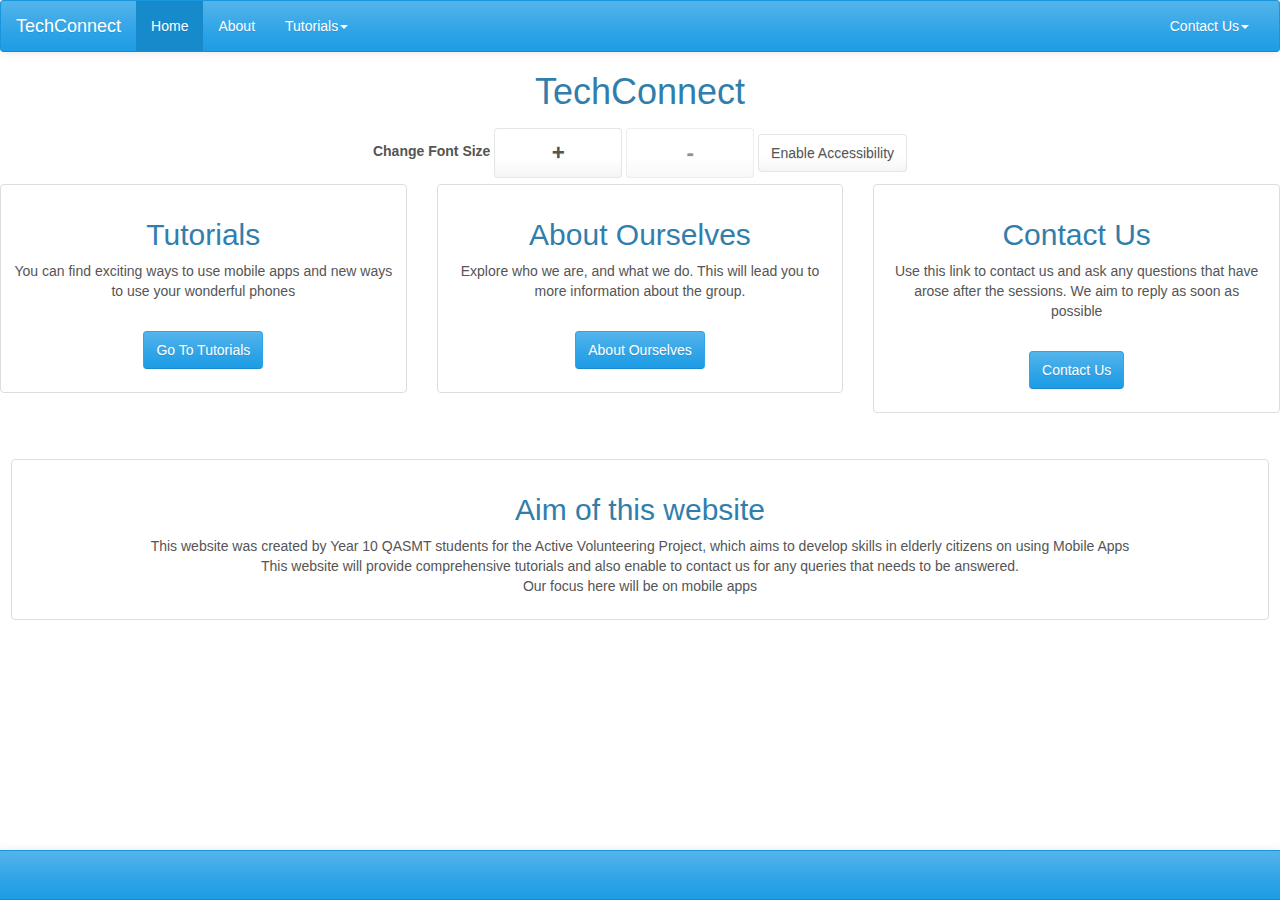
<file: index.html>
<!DOCTYPE html>
<html lang="en">
    <head>
        <meta name="google-site-verification" content="E6q5HsGVL_JaXlX8iJ8acb0K5VDD2V2dltN8xWJtgD0" />
        <meta name="google-site-verification" content="VS272C8AMCft6Pmqi-_F6sy6378sdUABfXIFZo4aBHc" />
        <meta charset="utf-8">
        <meta http-equiv="X-UA-Compatible" content="IE=edge">
        <meta name="viewport" content="width=device-width, initial-scale=1">
        <meta name="description" content="This is a website designed by QASMT Students for the Active Volunteering project. This is a combined effort of Year 10 Students for the Active Volunteering Project. Here, you will find tutuorials on how to use apps and connect via apps on your smartphpones.">

        <title>TechConnect | QASMT | Active Volunteering Project</title>

        <link href="css/bootstrap.min.css" rel="stylesheet">
        <link href="css/themeCss.css" rel="stylesheet">
        <link href="css/main.css" rel="stylesheet">
    </head>

    <body style="overflow-x: hidden;">
        <nav class="navbar navbar-default" role="navigation">
            <div class="container-fluid">
                <div class="navbar-header">
                    <button type="button" class="navbar-toggle" data-toggle="collapse" data-target="#bs-example-navbar-collapse-1">
                        <span class="sr-only">Toggle navigation</span>
                        <span class="icon-bar"></span>
                        <span class="icon-bar"></span>
                        <span class="icon-bar"></span>
                    </button>
                    <a class="navbar-brand" href="#">TechConnect</a>
                </div>

                <div class="collapse navbar-collapse" id="bs-example-navbar-collapse-1">
                    <ul class="nav navbar-nav">
                        <li class="active"><a href="#">Home</a></li>
                        <li><a href="about.html">About</a></li>
                        <li class="dropdown">
                            <a href="#" class="dropdown-toggle" data-toggle="dropdown">Tutorials<span class="caret"></span></a>
                            <ul class="dropdown-menu" role="menu">
                                <li><a href="tuts/tutsHome.html">Tutorials Home</a></li>
                                <li class="divider"></li>
                                <li><a href="tuts/android.html">Android Phones<img src="img/logos/a.png" style="width: 50px; height: 50px; margin-left: 10%;"></a></li>
                                <li class="divider"></li>
                                <li><a href="tuts/ipad.html">Apple Devices<img src="img/logos/al.png" style="width: 50px; height: 50px; margin-left: 10%;"></a></li>
                                <li class="divider"></li>
                                <li><a href="tuts/windowsphone.html">Windows Phone<img src="img/logos/wl.png" style="width: 50px; height: 50px; margin-left: 10%;"></a></li>
                                <li class="divider"></li>
                                <li><a href="tuts/cantSelect.html">Can't Select</a></li>
                                <li class="divider"></li>
                                <li><a href="tuts/justLearn.html">More about Apping</a></li>
                            </ul>
                        </li>
                    </ul>



                    <ul class="nav navbar-nav navbar-right">
                        <li class="dropdown">
                            <a href="#" class="dropdown-toggle" data-toggle="dropdown">Contact Us<span class="caret"></span></a>
                            <ul class="dropdown-menu" role="menu">
                                <li><a id="email" href="contact.html">E-Mail Us</a></li>
                            </ul>
                        </li>
                    </ul>
                </div>
            </div>
        </nav>


        <div id="hiddenAtStart">
            <h1>TechConnect</h1>
            <label>Change Font Size&nbsp;</label><button id="big" class="btn btn-default navbar-btn" style="width: 10%" onclick="increaseFontSize()"><strong><span style="font-size: 1.6em">+</span></strong></button>
            <button id="small" class="btn btn-default navbar-btn disabled" style="width: 10%" onclick="decreaseFontSize()"><strong><span style="font-size: 1.6em">-</span></strong></button>
            <button id="ea" class="btn btn-default navbar-btn">Enable Accessibility</button>


            <div class="row">
                <div class="col-sm-6 col-md-4 dis">
                    <div class="thumbnail">
                        <div class="caption">
                            <h2>Tutorials</h2>
                            <p> You can find exciting ways to use mobile apps and new ways to use your wonderful phones<br><br></p>
                            <p><a href="tuts/tutsHome.html" class="btn btn-primary" role="button">Go To Tutorials</a></p>
                        </div>
                    </div>
                </div>
                <div class="col-sm-6 col-md-4 dis">
                    <div class="thumbnail">
                        <div class="caption">
                            <h2>About Ourselves</h2>
                            <p> Explore who we are, and what we do. This will lead you to more information about the group.<br><br></p>
                            <p><a href="about.html" class="btn btn-primary" role="button">About Ourselves</a></p>
                        </div>
                    </div>
                </div>
                <div class="col-sm-6 col-md-4 dis">
                    <div class="thumbnail">
                        <div class="caption">
                            <h2>Contact Us</h2>
                            <p>Use this link to contact us and ask any questions that have arose after the sessions. We aim to reply as soon as possible<br><br> </p>
                            <p><a href="contact.html" class="btn btn-primary" role="button">Contact Us</a></p>
                        </div>
                    </div>
                </div>
                <div class="col-sm-12 col-md-12 dis" style="padding: 2%">
                    <div class="thumbnail">
                        <div class="caption">
                            <h2>Aim of this website</h2>
                            <p>This website was created by Year 10 QASMT students for the Active Volunteering Project, which aims to develop skills in elderly citizens on using Mobile Apps<br>
                                This website will provide comprehensive tutorials and also enable to contact us for any queries that needs to be answered. <br>
                                Our focus here will be on mobile apps
                            </p>
                        </div>
                    </div>
                </div>
            </div>


            <nav class="navbar navbar-default navbar-fixed-bottom footer" role="navigation"></nav>
        </div>
        <script src="js/jquery-2.1.1.min.js"></script>
        <script src="js/bootstrap.min.js"></script>
        <script src="js/main.js"></script>
    </body>
</html>
</file>
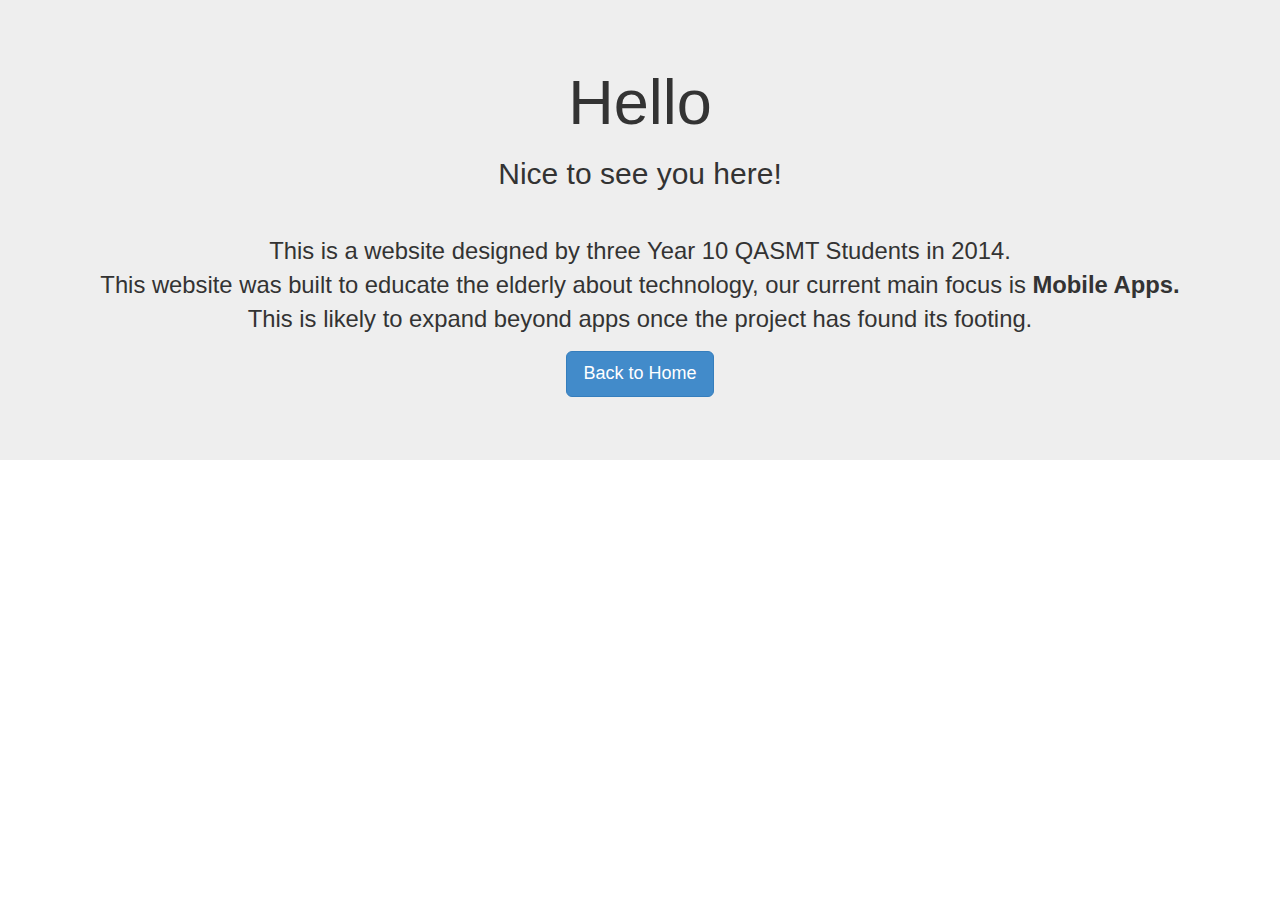
<file: about.html>
<!DOCTYPE html>
<head>
	<link href="css/bootstrap.min.css" rel="stylesheet">
	<link href="css/main.css" rel="stylesheet">
	<meta charset="utf-8">
	<meta http-equiv="X-UA-Compatible" content="IE=edge">
	<meta name="viewport" content="width=device-width, initial-scale=1">
</head>
<body>
	<div class="jumbotron" id="about">
		<h1>Hello</h1>
		<h2>Nice to see you here!</h2>
		<p style="font-size: 1.7em"><br>
		This is a website designed by three Year 10 QASMT Students in 2014.<br>
		This website was built to educate the elderly about technology, our current main focus is <strong>Mobile Apps.</strong><br>
        This is likely to expand beyond apps once the project has found its footing.<br>
		<p><a class="btn btn-primary btn-lg" role="button" href="index.html">Back to Home</a></p>
	</div>
</body>
<script src="js/jquery-2.1.1.min.js"></script>
<script src="js/bootstrap.min.js"></script>
</file>
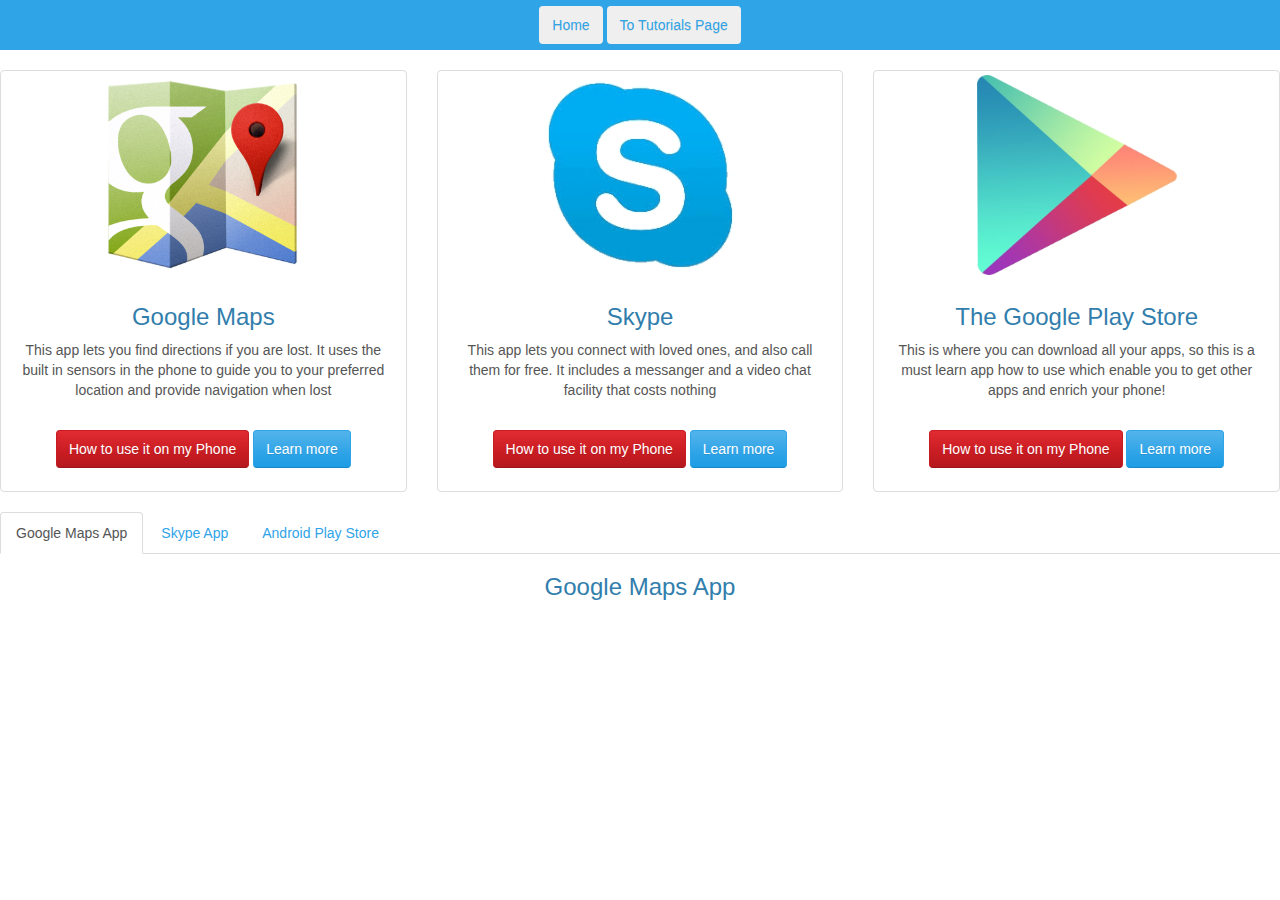
<file: tuts/android.html>
<?php
/**
 * Created by PhpStorm.
 * User: Ishan Joshi
 * Date: 14/08/14
 * Time: 3:27 PM
 */
?>

<!DOCTYPE html>
<head>
	<meta charset="utf-8">
	<meta http-equiv="X-UA-Compatible" content="IE=edge">
	<meta name="viewport" content="width=device-width, initial-scale=1">
	<title>Tech Connect | QASMT | Active Volunteering Project</title>

	<link href="../css/bootstrap.min.css" rel="stylesheet">
	<link href="../css/themeCss.css" rel="stylesheet">
	<link href="../css/main.css" rel="stylesheet">
	<style>
		.myd{
			width: 200px;
			height: 200px;
		}
		.row{
			padding-top: 70px;
		}
	</style>
</head>

<body style="background-color: #ffffff">
	<nav class="navbar-default navbar-fixed-top">
		<a href="../index.html"><button class="navbar-btn btn">Home</button></a>
		<a href="tutsHome.html"><button class="navbar-btn btn">To Tutorials Page</button></a>
	</nav>


	<div class="row">
		<div class="col-sm-6 col-md-4">
			<div class="thumbnail">
				<img src="../img/logos/maps.png" alt="..." class="myd">
				<div class="caption">
					<h3>Google Maps</h3>
					<p>This app lets you find directions if you are lost. It uses the built in sensors in the phone to guide you to your preferred location and provide navigation when lost<br><br></p>
					<p><a href="#" class="btn btn-danger" role="button">How to use it on my Phone</a> <a href="#" class="btn btn-primary" role="button">Learn more</a></p>
				</div>
			</div>
		</div>
		<div class="col-sm-6 col-md-4">
			<div class="thumbnail">
				<img src="../img/logos/sky.jpg" alt="..." class="myd">
				<div class="caption">
					<h3>Skype</h3>
					<p>This app lets you connect with loved ones, and also call them for free. It includes a messanger and a video chat facility that costs nothing<br><br></p>
					<p><a href="#" class="btn btn-danger" role="button">How to use it on my Phone</a> <a href="#" class="btn btn-primary" role="button">Learn more</a></p>
				</div>
			</div>
		</div>
		<div class="col-sm-6 col-md-4">
			<div class="thumbnail">
				<img src="../img/logos/ps.jpg" alt="..." class="myd" id="aa" style="height: 200px">
				<div class="caption">
					<h3>The Google Play Store</h3>
					<p>This is where you can download all your apps, so this is a must learn app how to use which enable you to get other apps and enrich your phone!<br><br></p>
					<p><a href="#" class="btn btn-danger" role="button">How to use it on my Phone</a> <a href="#" class="btn btn-primary" role="button">Learn more</a></p>
				</div>
			</div>
		</div>
	</div>

	<!-- Nav tabs -->
	<ul class="nav nav-tabs" role="tablist">
		<li class="active"><a href="#home" role="tab" data-toggle="tab">Google Maps App</a></li>
		<li><a href="#profile" role="tab" data-toggle="tab">Skype App</a></li>
		<li><a href="#messages" role="tab" data-toggle="tab">Android Play Store</a></li>
	</ul>

	<!-- Tab panes -->
	<div class="tab-content">
		<div class="tab-pane active tutsa" id="home">
			<h3>Google Maps App</h3>
		</div>
		<div class="tab-pane tutsa" id="profile">
			<h3>Skype App</h3>
		</div>
		<div class="tab-pane tutsa" id="messages">
			<h3>Android Play Store</h3>
		</div>
	</div>

	<script src="../js/jquery-2.1.1.min.js"></script>
	<script src="../js/bootstrap.min.js"></script>
	<script src="../js/main.js"></script>
</body>
</file>
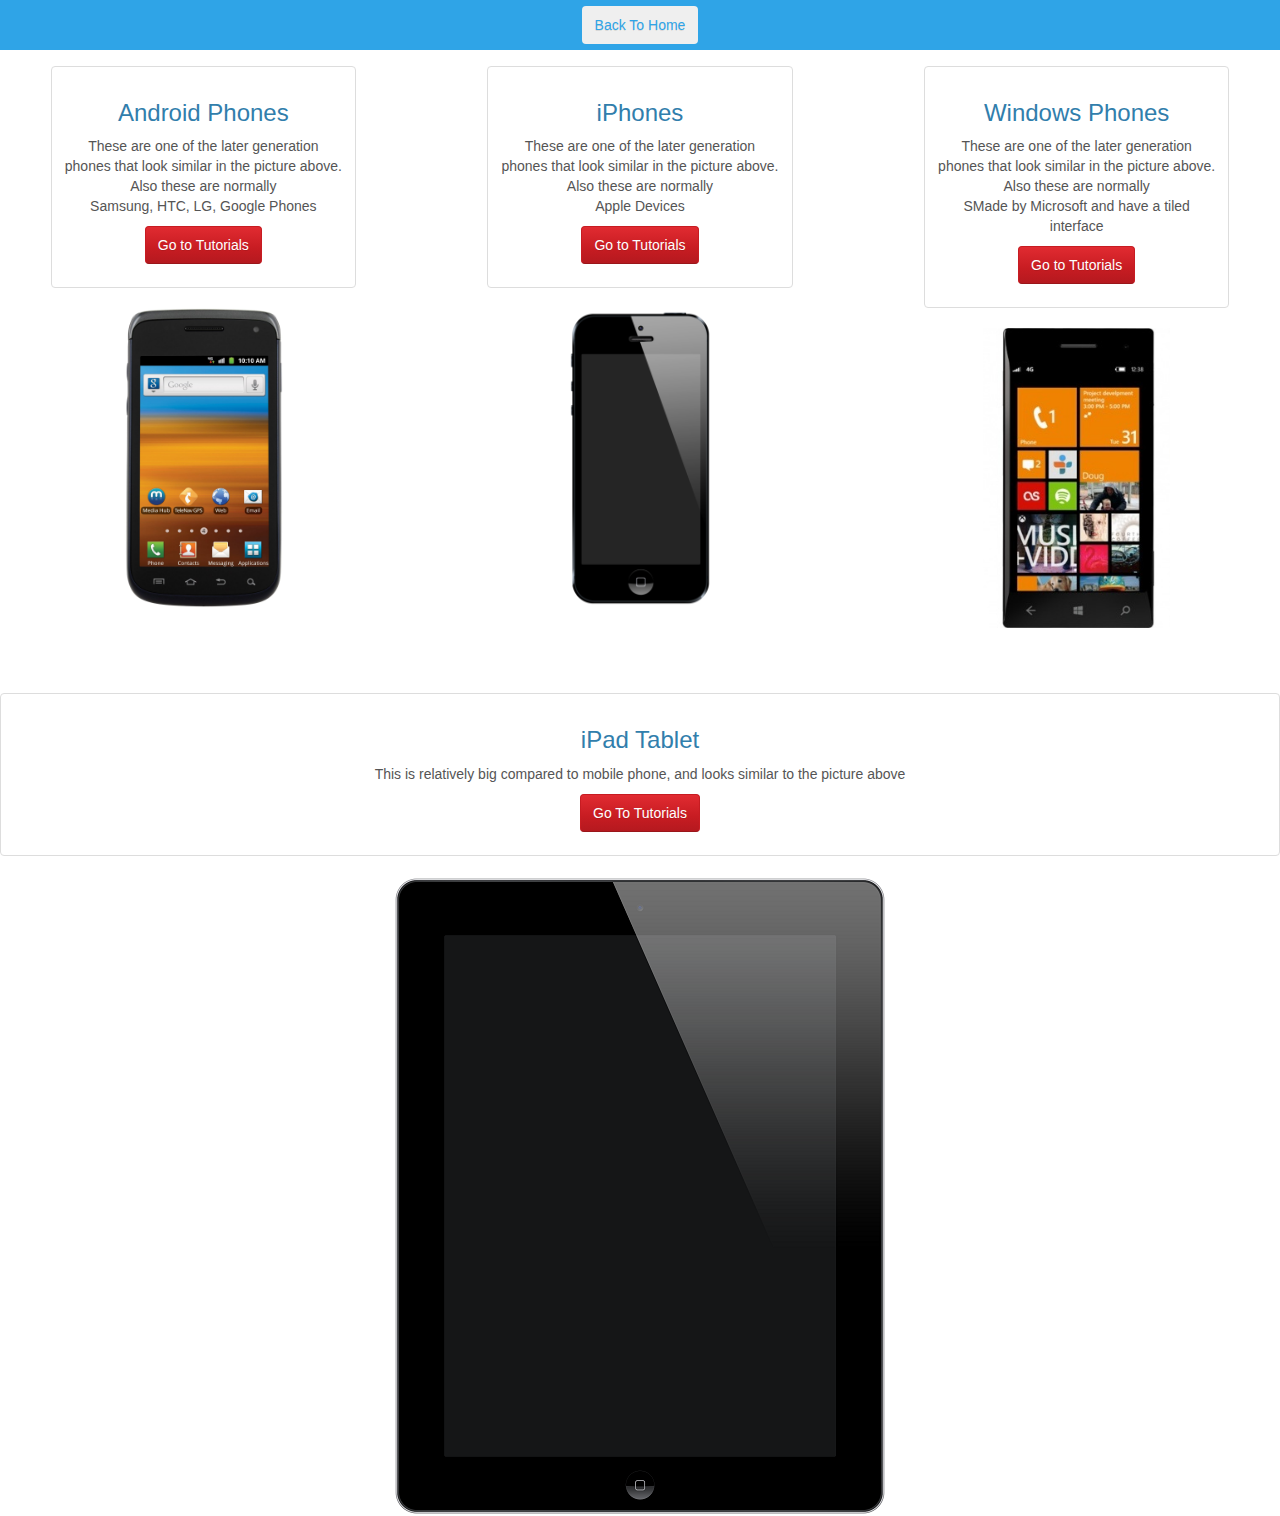
<file: tuts/cantSelect.html>
<!DOCTYPE html>
	<head>
		<meta charset="utf-8">
		<meta http-equiv="X-UA-Compatible" content="IE=edge">
		<meta name="viewport" content="width=device-width, initial-scale=1">
		<title>Tech Connect | QASMT | Active Volunteering Project</title>

		<link href="../css/bootstrap.min.css" rel="stylesheet">
		<link href="../css/themeCss.css" rel="stylesheet">
		<link href="../css/main.css" rel="stylesheet">
	<style>
		.imgsToScale{
			height: 300px;
		}
		.navigate{
			padding: 5%;
		}
		#ipad{
			image-orientation: 180deg;
		}
	</style>
	</head>

	<body style="background-color: #ffffff">
		<nav class="navbar-default navbar-fixed-top">
			<a href="../index.html"><button class="navbar-btn btn">Back To Home</button></a>
		</nav>

		<div class="row">
			<div class="col-sm-6 col-md-4 navigate">
				<div class="thumbnail">
					<div class="caption">
						<h3>Android Phones</h3>
						<p>These are one of the later generation phones that look similar in the picture above. Also these are normally<br>
						Samsung, HTC, LG, Google Phones
						</p>
						<p><a href="android.html" class="btn btn-danger" role="button">Go to Tutorials</a></p>
					</div>
				</div>
				<a href="android.html"><img src="../img/tuts/sam.png" alt="Samsung" class="imgsToScale" id="android"></a>
			</div>
			<div class="col-sm-6 col-md-4 navigate">
				<div class="thumbnail">
					<div class="caption">
						<h3>iPhones</h3>
						<p>These are one of the later generation phones that look similar in the picture above. Also these are normally<br>
							Apple Devices
						</p>
						<p><a href="iphone.html" class="btn btn-danger" role="button">Go to Tutorials</a></p>
					</div>
				</div>
				<a href="iphone.html"><img src="../img/tuts/iphone.png" alt="Samsung" class="imgsToScale" id="iphone"></a>
			</div>
			<div class="col-sm-6 col-md-4 navigate">
				<div class="thumbnail">
					<div class="caption">
						<h3>Windows Phones</h3>
						<p>These are one of the later generation phones that look similar in the picture above. Also these are normally<br>
							SMade by Microsoft and have a tiled interface
						</p>
						<p><a href="windowsphone.html" class="btn btn-danger" role="button">Go to Tutorials</a></p>
					</div>
				</div>
				<a href="windowsphone.html"><img src="../img/tuts/windows.jpg" alt="Samsung" class="imgsToScale" id="windows"></a>
			</div>
		</div>

		<div class="row">
			<div class="col-sm-6 col-md-12">
				<div class="thumbnail">
					<div class="caption">
						<h3>iPad Tablet</h3>
						<p>This is relatively big compared to mobile phone, and looks similar to the picture above</p>
						<p><a href="ipad.html" class="btn btn-danger" role="button">Go To Tutorials</a></p>
					</div>
				</div>
				<a href="ipad.html"> <img src="../img/tuts/ipad.png" alt="ipad" class="tablet" id="ipad"></a>
			</div>
		</div>

		<script src="../js/jquery-2.1.1.min.js"></script>
		<script src="../js/bootstrap.min.js"></script>
		<script src="../js/main.js"></script>
	</body>
</file>
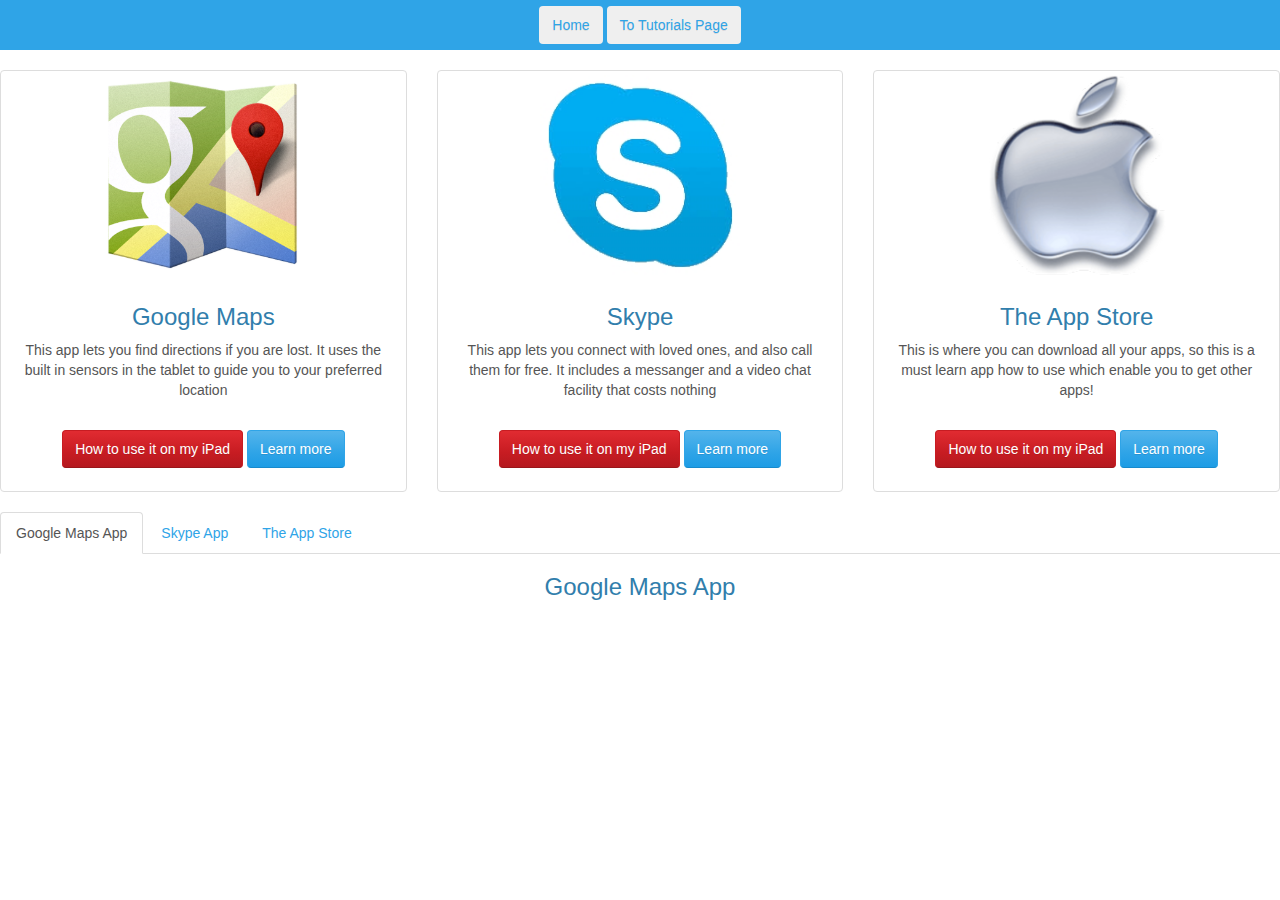
<file: tuts/ipad.html>
<?php
/**
 * Created by PhpStorm.
 * User: Ishan Joshi
 * Date: 14/08/14
 * Time: 3:27 PM
 */
?>

<!DOCTYPE html>
<head>
	<meta charset="utf-8">
	<meta http-equiv="X-UA-Compatible" content="IE=edge">
	<meta name="viewport" content="width=device-width, initial-scale=1">
	<title>Tech Connect | QASMT | Active Volunteering Project</title>

	<link href="../css/bootstrap.min.css" rel="stylesheet">
	<link href="../css/themeCss.css" rel="stylesheet">
	<link href="../css/main.css" rel="stylesheet">
	<style>
		.myd{
			width: 200px;
			height: 200px;
		}
		.row{
			padding-top: 70px;
		}
	</style>
</head>

<body style="background-color: #ffffff">
	<nav class="navbar-default navbar-fixed-top">
		<a href="../index.html"><button class="navbar-btn btn">Home</button></a>
		<a href="tutsHome.html"><button class="navbar-btn btn">To Tutorials Page</button></a>
	</nav>


	<div class="row">
		<div class="col-sm-6 col-md-4">
			<div class="thumbnail">
				<img src="../img/logos/maps.png" alt="..." class="myd">
				<div class="caption">
					<h3>Google Maps</h3>
					<p>This app lets you find directions if you are lost. It uses the built in sensors in the tablet to guide you to your preferred location<br><br></p>
					<p><a href="#" class="btn btn-danger" role="button">How to use it on my iPad</a> <a href="#" class="btn btn-primary" role="button">Learn more</a></p>
				</div>
			</div>
		</div>
		<div class="col-sm-6 col-md-4">
			<div class="thumbnail">
				<img src="../img/logos/sky.jpg" alt="..." class="myd">
				<div class="caption">
					<h3>Skype</h3>
					<p>This app lets you connect with loved ones, and also call them for free. It includes a messanger and a video chat facility that costs nothing<br><br></p>
					<p><a href="#" class="btn btn-danger" role="button">How to use it on my iPad</a> <a href="#" class="btn btn-primary" role="button">Learn more</a></p>
				</div>
			</div>
		</div>
		<div class="col-sm-6 col-md-4">
			<div class="thumbnail">
				<img src="../img/logos/apple.png" alt="..." class="myd" id="aa" style="height: 200px">
				<div class="caption">
					<h3>The App Store</h3>
					<p>This is where you can download all your apps, so this is a must learn app how to use which enable you to get other apps!<br><br></p>
					<p><a href="#" class="btn btn-danger" role="button">How to use it on my iPad</a> <a href="#" class="btn btn-primary" role="button">Learn more</a></p>
				</div>
			</div>
		</div>
	</div>

	<!-- Nav tabs -->
	<ul class="nav nav-tabs" role="tablist">
		<li class="active"><a href="#home" role="tab" data-toggle="tab">Google Maps App</a></li>
		<li><a href="#profile" role="tab" data-toggle="tab">Skype App</a></li>
		<li><a href="#messages" role="tab" data-toggle="tab">The App Store</a></li>
	</ul>

	<!-- Tab panes -->
	<div class="tab-content">
		<div class="tab-pane active tutsa" id="home">
			<h3>Google Maps App</h3>
		</div>
		<div class="tab-pane tutsa" id="profile">
			<h3>Skype App</h3>
		</div>
		<div class="tab-pane tutsa" id="messages">
			<h3>Android Play Store</h3>
		</div>
	</div>

	<script src="../js/jquery-2.1.1.min.js"></script>
	<script src="../js/bootstrap.min.js"></script>
	<script src="../js/main.js"></script>
</body>
</file>
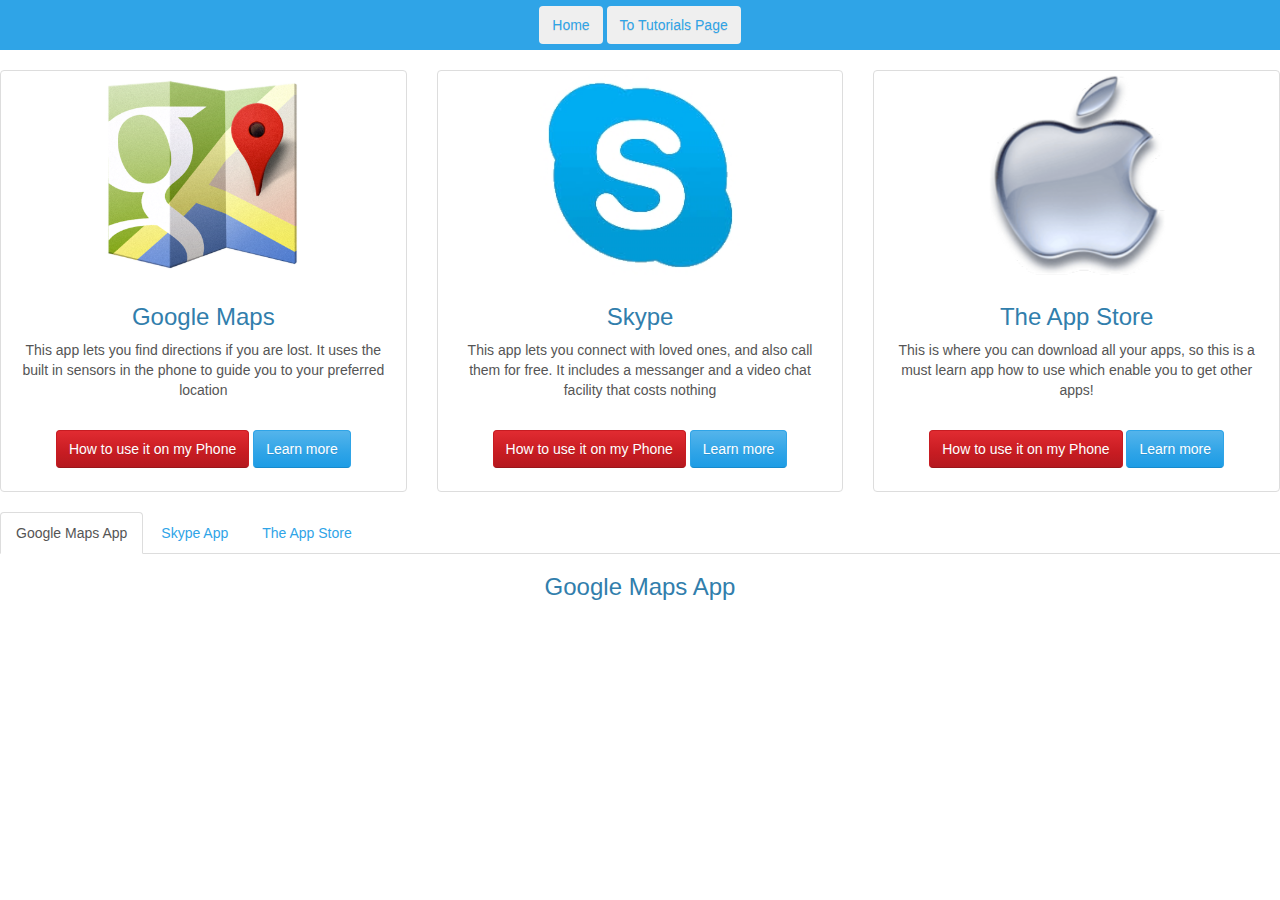
<file: tuts/iphone.html>
<?php
/**
 * Created by PhpStorm.
 * User: Ishan Joshi
 * Date: 14/08/14
 * Time: 3:27 PM
 */
?>

<!DOCTYPE html>
<head>
	<meta charset="utf-8">
	<meta http-equiv="X-UA-Compatible" content="IE=edge">
	<meta name="viewport" content="width=device-width, initial-scale=1">
	<title>Tech Connect | QASMT | Active Volunteering Project</title>

	<link href="../css/bootstrap.min.css" rel="stylesheet">
	<link href="../css/themeCss.css" rel="stylesheet">
	<link href="../css/main.css" rel="stylesheet">
	<style>
		.myd{
			width: 200px;
			height: 200px;
		}
		.row{
			padding-top: 70px;
		}
	</style>
</head>

<body style="background-color: #ffffff">
	<nav class="navbar-default navbar-fixed-top">
		<a href="../index.html"><button class="navbar-btn btn">Home</button></a>
		<a href="tutsHome.html"><button class="navbar-btn btn">To Tutorials Page</button></a>
	</nav>


	<div class="row">
		<div class="col-sm-6 col-md-4">
			<div class="thumbnail">
				<img src="../img/logos/maps.png" alt="..." class="myd">
				<div class="caption">
					<h3>Google Maps</h3>
					<p>This app lets you find directions if you are lost. It uses the built in sensors in the phone to guide you to your preferred location<br><br></p>
					<p><a href="#" class="btn btn-danger" role="button">How to use it on my Phone</a> <a href="#" class="btn btn-primary" role="button">Learn more</a></p>
				</div>
			</div>
		</div>
		<div class="col-sm-6 col-md-4">
			<div class="thumbnail">
				<img src="../img/logos/sky.jpg" alt="..." class="myd">
				<div class="caption">
					<h3>Skype</h3>
					<p>This app lets you connect with loved ones, and also call them for free. It includes a messanger and a video chat facility that costs nothing<br><br></p>
					<p><a href="#" class="btn btn-danger" role="button">How to use it on my Phone</a> <a href="#" class="btn btn-primary" role="button">Learn more</a></p>
				</div>
			</div>
		</div>
		<div class="col-sm-6 col-md-4">
			<div class="thumbnail">
				<img src="../img/logos/apple.png" alt="..." class="myd" id="aa" style="height: 200px">
				<div class="caption">
					<h3>The App Store</h3>
					<p>This is where you can download all your apps, so this is a must learn app how to use which enable you to get other apps!<br><br></p>
					<p><a href="#" class="btn btn-danger" role="button">How to use it on my Phone</a> <a href="#" class="btn btn-primary" role="button">Learn more</a></p>
				</div>
			</div>
		</div>
	</div>

	<!-- Nav tabs -->
	<ul class="nav nav-tabs" role="tablist">
		<li class="active"><a href="#home" role="tab" data-toggle="tab">Google Maps App</a></li>
		<li><a href="#profile" role="tab" data-toggle="tab">Skype App</a></li>
		<li><a href="#messages" role="tab" data-toggle="tab">The App Store</a></li>
	</ul>

	<!-- Tab panes -->
	<div class="tab-content">
		<div class="tab-pane active tutsa" id="home">
			<h3>Google Maps App</h3>
		</div>
		<div class="tab-pane tutsa" id="profile">
			<h3>Skype App</h3>
		</div>
		<div class="tab-pane tutsa" id="messages">
			<h3>Android Play Store</h3>
		</div>
	</div>

	<script src="../js/jquery-2.1.1.min.js"></script>
	<script src="../js/bootstrap.min.js"></script>
	<script src="../js/main.js"></script>
</body>
</file>
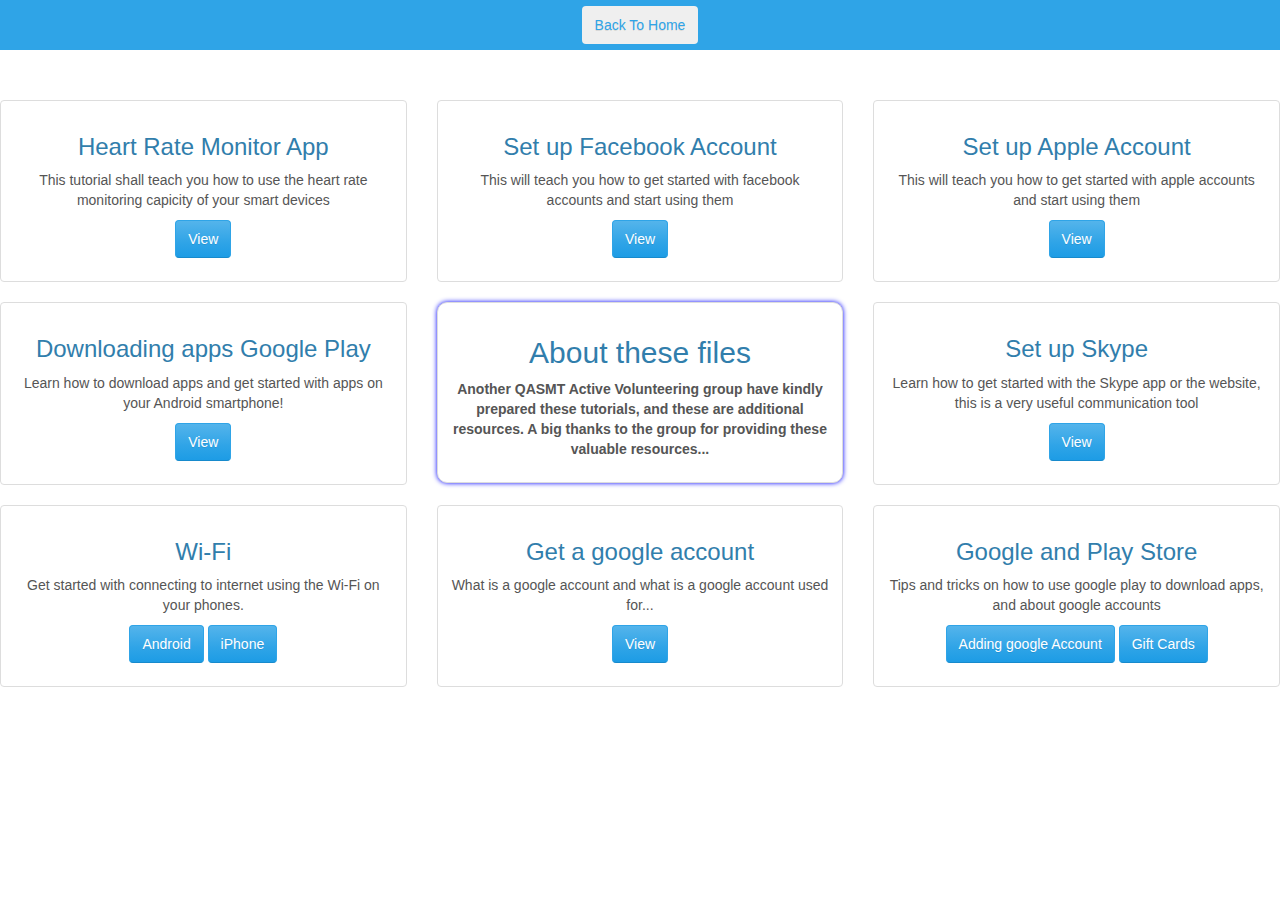
<file: tuts/justLearn.html>
<!DOCTYPE html>
<head>
    <meta charset="utf-8">
    <meta http-equiv="X-UA-Compatible" content="IE=edge">
    <meta name="viewport" content="width=device-width, initial-scale=1">
    <title>Tech Connect | QASMT | Active Volunteering Project</title>

    <link href="../css/bootstrap.min.css" rel="stylesheet">
    <link href="../css/themeCss.css" rel="stylesheet">
    <link href="../css/main.css" rel="stylesheet">
    <script>
    </script>
</head>

<body style="background-color: #ffffff">
    <nav class="navbar-default navbar-fixed-top">
        <a href="../index.html"><button class="navbar-btn btn">Back To Home</button></a>
    </nav>


    <div class="row" style="margin-top: 100px;">
        <div class="col-sm-6 col-md-4">
            <div class="thumbnail">
                <div class="caption">
                    <h3>Heart Rate Monitor App </h3>
                    <p>This tutorial shall teach you how to use the heart rate monitoring capicity of your smart devices</p>
                    <p><a href="resources/hrm.pdf" class="btn btn-primary" role="button">View</a></p>
                </div>
            </div>
        </div>
        <div class="col-sm-6 col-md-4">
            <div class="thumbnail">
                <div class="caption">
                    <h3>Set up Facebook Account </h3>
                    <p>This will teach you how to get started with facebook accounts and start using them</p>
                    <p><a href="resources/sfb.pdf" class="btn btn-primary" role="button">View</a></p>
                </div>
            </div>
        </div>
        <div class="col-sm-6 col-md-4">
            <div class="thumbnail">
                <div class="caption">
                    <h3>Set up Apple Account </h3>
                    <p>This will teach you how to get started with apple accounts and start using them</p>
                    <p><a href="resources/sac.pdf" class="btn btn-primary" role="button">View</a></p>
                </div>
            </div>
        </div>
        <div class="col-sm-6 col-md-4">
            <div class="thumbnail">
                <div class="caption">
                    <h3>Downloading apps Google Play </h3>
                    <p>Learn how to download apps and get started with apps on your Android smartphone! </p>
                    <p><a href="resources/dps.pdf" class="btn btn-primary" role="button">View</a></p>
                </div>
            </div>
        </div>
        <div class="col-sm-6 col-md-4">
            <div class="thumbnail"style="box-shadow: 0px 0px 5px blue; border-radius: 10px">
                <div class="caption">
                    <h2>About these files</h2>
                    <p style="font-weight: bold">Another QASMT Active Volunteering group have kindly prepared these tutorials, and these are
                    additional resources. A big thanks to the group for providing these valuable resources...
                    </p>
                    </div>
            </div>
        </div>
        <div class="col-sm-6 col-md-4">
            <div class="thumbnail">
                <div class="caption">
                    <h3>Set up Skype </h3>
                    <p>Learn how to get started with the Skype app or the website, this is a very useful communication tool </p>
                    <p><a href="resources/dps.pdf" class="btn btn-primary" role="button">View</a></p>
                </div>
            </div>
        </div>
        <div class="col-sm-6 col-md-4">
            <div class="thumbnail">
                <div class="caption">
                    <h3>Wi-Fi</h3>
                    <p>Get started with connecting to internet using the Wi-Fi on your phones.  </p>
                    <p><a href="resources/awf.pdf" class="btn btn-primary" role="button">Android</a>
                       <a href="resources/iwf.pdf" class="btn btn-primary" role="button">iPhone</a></p>
                </div>
            </div>
        </div>
        <div class="col-sm-6 col-md-4">
            <div class="thumbnail">
                <div class="caption">
                    <h3>Get a google account </h3>
                    <p>What is a google account and what is a google account used for...</p>
                    <p><a href="resources/sga.pdf" class="btn btn-primary" role="button">View</a></p>
                </div>
            </div>
        </div>
        <div class="col-sm-6 col-md-4">
            <div class="thumbnail">
                <div class="caption">
                    <h3>Google and Play Store </h3>
                    <p>Tips and tricks on how to use google play to download apps, and about google accounts</p>
                    <p><a href="resources/aaps.pdf" class="btn btn-primary" role="button">Adding google Account</a>
                        <a href="resources/psgc.pdf" class="btn btn-primary" role="button">Gift Cards</a>
                    </p>
                </div>
            </div>
        </div>
    </div>


    <script src="../js/jquery-2.1.1.min.js"></script>
    <script src="../js/bootstrap.min.js"></script>
    <script src="../js/main.js"></script>
</body>
</file>
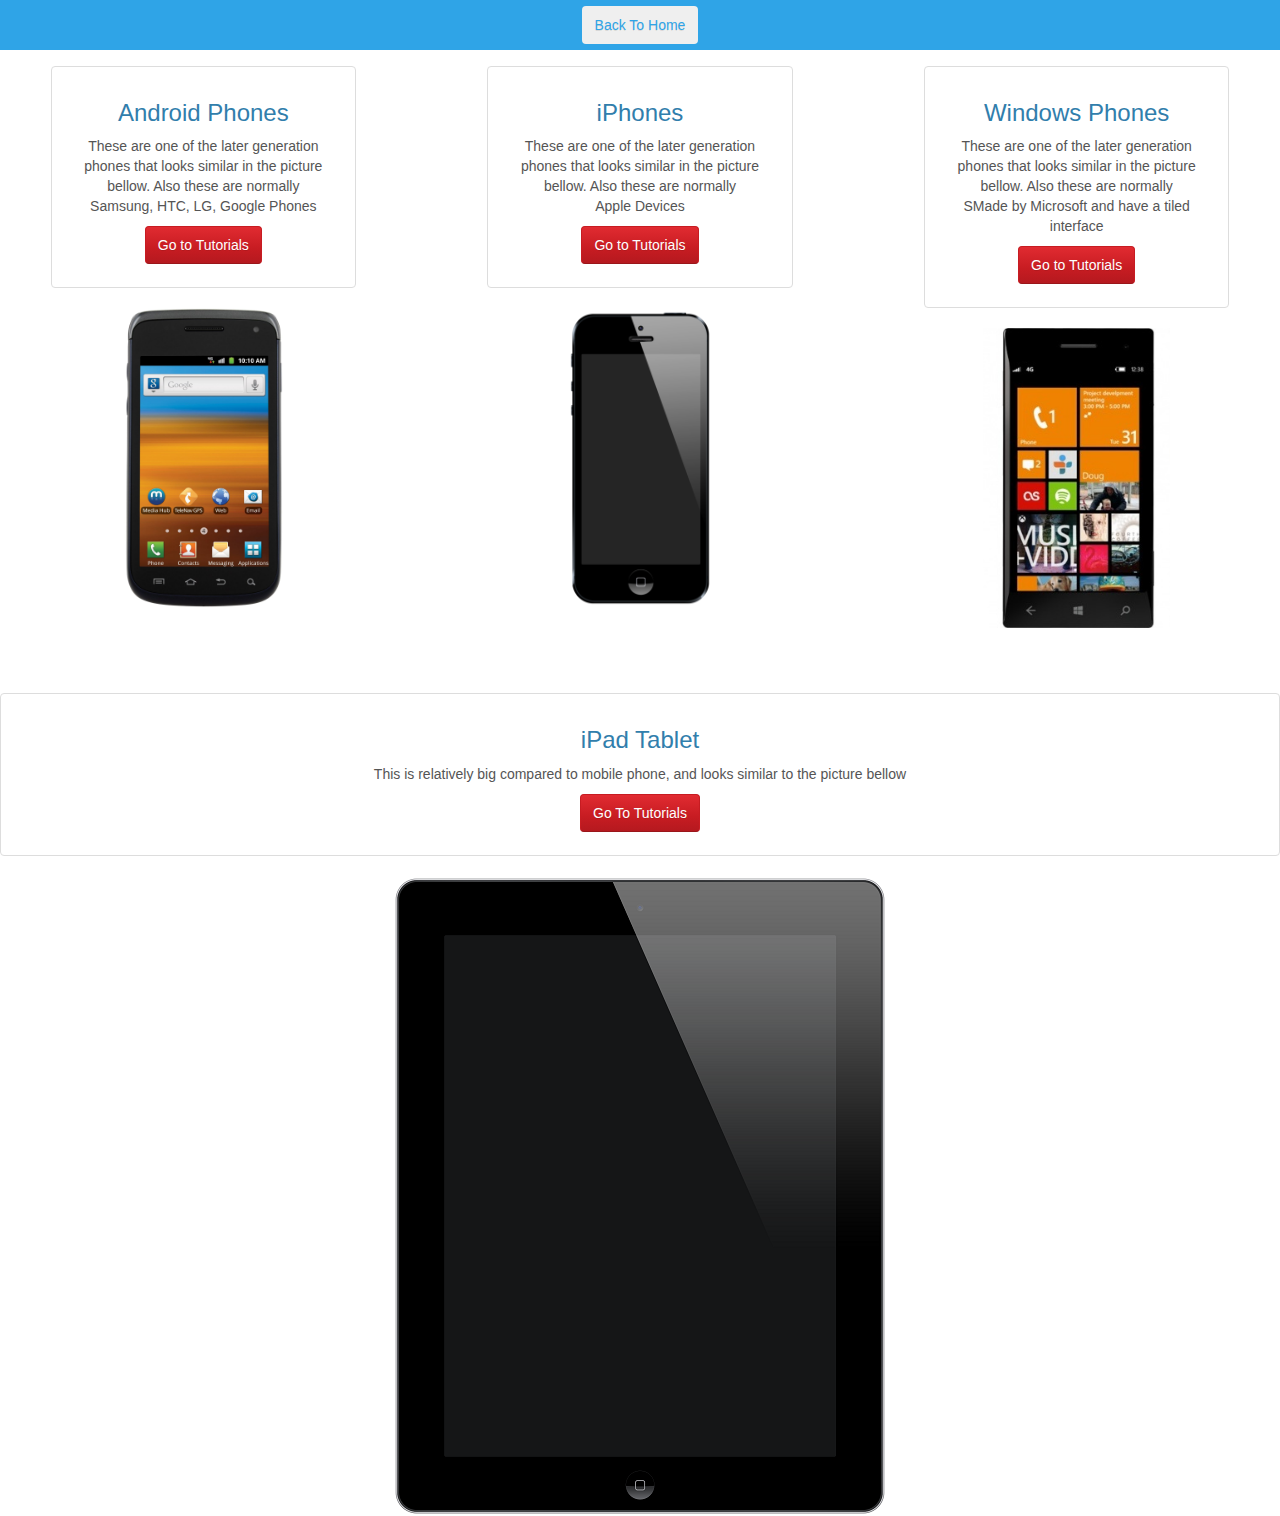
<file: tuts/tutsHome.html>
<?php
/**
 * Created by PhpStorm.
 * User: Ishan Joshi
 * Date: 14/08/14
 * Time: 3:27 PM
 */
?>

<!DOCTYPE html>
<head>
	<meta charset="utf-8">
	<meta http-equiv="X-UA-Compatible" content="IE=edge">
	<meta name="viewport" content="width=device-width, initial-scale=1">
	<title>Tech Connect | QASMT | Active Volunteering Project</title>

	<link href="../css/bootstrap.min.css" rel="stylesheet">
	<link href="../css/themeCss.css" rel="stylesheet">
	<link href="../css/main.css" rel="stylesheet">
	<style>
		.imgsToScale{
			height: 300px;
		}
		.navigate{
			padding: 5%;
		}
		#ipad{
			image-orientation: 180deg;
		}
	</style>
</head>

<body style="background-color: #ffffff">
	<nav class="navbar-default navbar-fixed-top">
		<a href="../index.html"><button class="navbar-btn btn">Back To Home</button></a>
	</nav>

	<div class="row">
		<div class="col-sm-6 col-md-4 navigate">
			<div class="thumbnail">
				<div class="caption">
					<h3>Android Phones</h3>
					<p>These are one of the later generation phones that looks similar in the picture bellow. Also these are normally<br>
						Samsung, HTC, LG, Google Phones
					</p>
					<p><a href="android.html" class="btn btn-danger" role="button">Go to Tutorials</a></p>
				</div>
			</div>
			<a href="android.html"><img src="../img/tuts/sam.png" alt="Samsung" class="imgsToScale" id="android"></a>
		</div>
		<div class="col-sm-6 col-md-4 navigate">
			<div class="thumbnail">
				<div class="caption">
					<h3>iPhones</h3>
					<p>These are one of the later generation phones that looks similar in the picture bellow. Also these are normally<br>
						Apple Devices
					</p>
					<p><a href="iphone.html" class="btn btn-danger" role="button">Go to Tutorials</a></p>
				</div>
			</div>
			<a href="iphone.html"><img src="../img/tuts/iphone.png" alt="Samsung" class="imgsToScale" id="iphone"></a>
		</div>
		<div class="col-sm-6 col-md-4 navigate">
			<div class="thumbnail">
				<div class="caption">
					<h3>Windows Phones</h3>
					<p>These are one of the later generation phones that looks similar in the picture bellow. Also these are normally<br>
						SMade by Microsoft and have a tiled interface
					</p>
					<p><a href="windowsphone.html" class="btn btn-danger" role="button">Go to Tutorials</a></p>
				</div>
			</div>
			<a href="windowsphone.html"><img src="../img/tuts/windows.jpg" alt="Samsung" class="imgsToScale" id="windows"></a>
		</div>
	</div>

	<div class="row">
		<div class="col-sm-6 col-md-12">
			<div class="thumbnail">
				<div class="caption">
					<h3>iPad Tablet</h3>
					<p>This is relatively big compared to mobile phone, and looks similar to the picture bellow</p>
					<p><a href="ipad.html" class="btn btn-danger" role="button">Go To Tutorials</a></p>
				</div>
			</div>
			<a href="ipad.html"> <img src="../img/tuts/ipad.png" alt="ipad" class="tablet" id="ipad"></a>
		</div>
	</div>

	<script src="../js/jquery-2.1.1.min.js"></script>
	<script src="../js/bootstrap.min.js"></script>
	<script src="../js/main.js"></script>
</body>
</file>
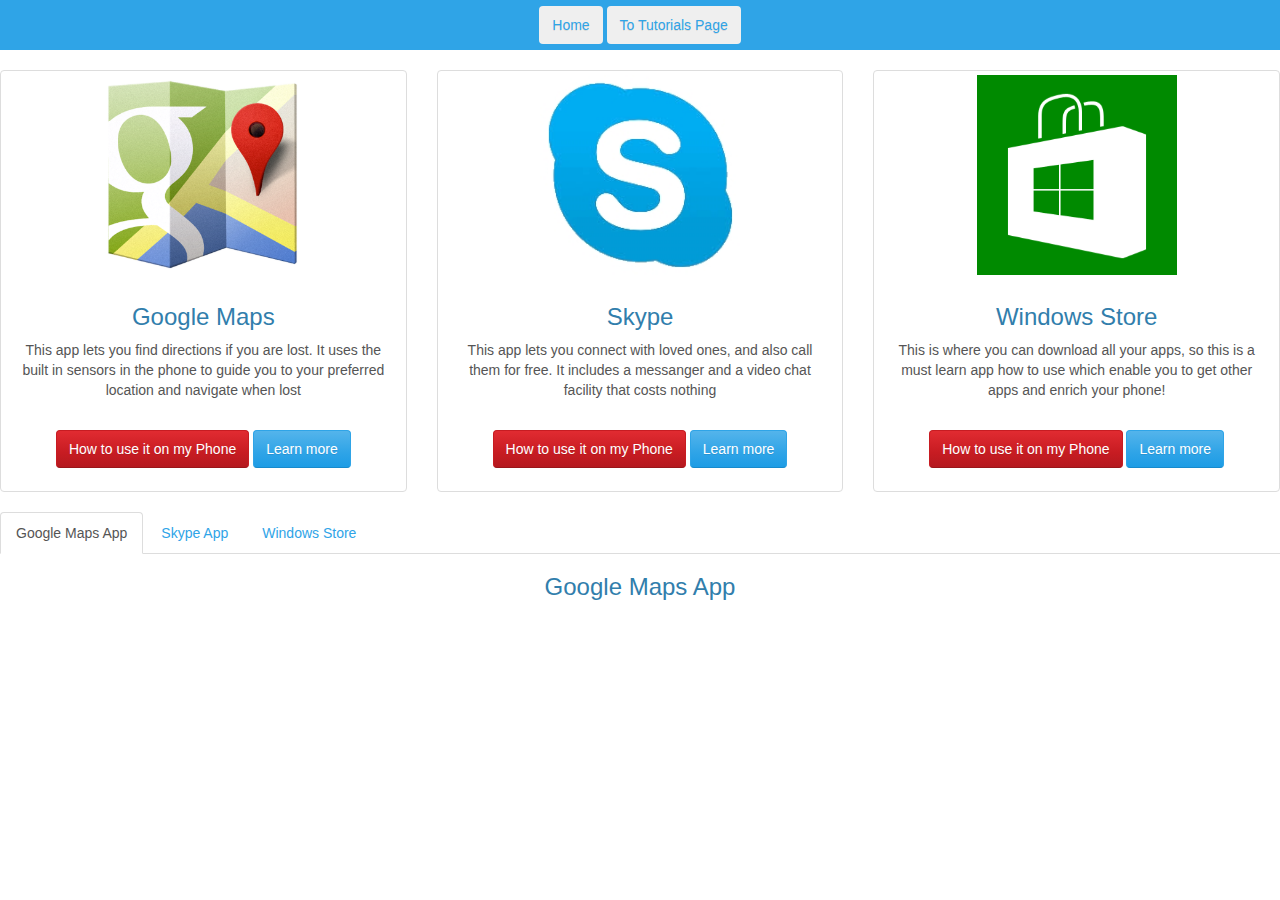
<file: tuts/windowsphone.html>
<!DOCTYPE html>
<head>
	<meta charset="utf-8">
	<meta http-equiv="X-UA-Compatible" content="IE=edge">
	<meta name="viewport" content="width=device-width, initial-scale=1">
	<title>Tech Connect | QASMT | Active Volunteering Project</title>

	<link href="../css/bootstrap.min.css" rel="stylesheet">
	<link href="../css/themeCss.css" rel="stylesheet">
	<link href="../css/main.css" rel="stylesheet">
	<style>
		.myd{
			width: 200px;
			height: 200px;
		}
		.row{
			padding-top: 70px;
		}
		.cds{
			display: inline;
			width: 60%;
			height: 100%;
			margin-bottom: 10%;
			margin-top: 10%;
			margin-left: 5%;
			margin-right: 5%;
		}
		/*.cds:hover{
			width: 33%;
			height: 100%;
		}*/

		div.wrapper{
			float:left; /* important */
			position:relative; /* important(so we can absolutely position the description div */
		}
		div.description{
			position:absolute; /* absolute position (so we can position it where we want)*/
			bottombottom:0px; /* position will be on bottom */
			left:0px;
			width:100%;
			/* styling bellow */
			background-color:black;
			font-family: 'tahoma';
			font-size:15px;
			color:white;
			opacity:0.6; /* transparency */
			filter:alpha(opacity=60); /* IE transparency */
			display: none;
		}
		p.description_content{
			padding:10px;
			margin:0px;
		}
	</style>
</head>

<body style="background-color: #ffffff">
	<nav class="navbar-default navbar-fixed-top">
		<a href="../index.html
                "><button class="navbar-btn btn">Home</button></a>
		<a href="tutsHome.html
                "><button class="navbar-btn btn">To Tutorials Page</button></a>
	</nav>


	<div class="row">
		<div class="col-sm-6 col-md-4">
			<div class="thumbnail">
				<img src="../img/logos/maps.png" alt="..." class="myd">
				<div class="caption">
					<h3>Google Maps</h3>
					<p>This app lets you find directions if you are lost. It uses the built in sensors in the phone to guide you to your preferred location and navigate when lost<br><br></p>
					<p><a href="#" class="btn btn-danger" role="button">How to use it on my Phone</a> <a href="#" class="btn btn-primary" role="button">Learn more</a></p>
				</div>
			</div>
		</div>
		<div class="col-sm-6 col-md-4">
			<div class="thumbnail">
				<img src="../img/logos/sky.jpg" alt="..." class="myd">
				<div class="caption">
					<h3>Skype</h3>
					<p>This app lets you connect with loved ones, and also call them for free. It includes a messanger and a video chat facility that costs nothing<br><br></p>
					<p><a href="#" class="btn btn-danger" role="button">How to use it on my Phone</a> <a href="#" class="btn btn-primary" role="button">Learn more</a></p>
				</div>
			</div>
		</div>
		<div class="col-sm-6 col-md-4">
			<div class="thumbnail">
				<img src="../img/logos/wps.png" alt="..." class="myd" id="aa" style="height: 200px">
				<div class="caption">
					<h3>Windows Store</h3>
					<p>This is where you can download all your apps, so this is a must learn app how to use which enable you to get other apps and enrich your phone!<br><br></p>
					<p><a href="#" class="btn btn-danger" role="button">How to use it on my Phone</a> <a href="#messages" class="btn btn-primary" role="button">Learn more</a></p>
				</div>
			</div>
		</div>
	</div>

	<!-- Nav tabs -->
	<ul class="nav nav-tabs" role="tablist">
		<li class="active"><a href="#home" role="tab" data-toggle="tab">Google Maps App</a></li>
		<li><a href="#profile" role="tab" data-toggle="tab">Skype App</a></li>
		<li><a href="#messages" role="tab" data-toggle="tab">Windows Store</a></li>
	</ul>

	<!-- Tab panes -->
	<div class="tab-content">
		<div class="tab-pane active tutsa" id="home">
			<h3>Google Maps App</h3>
		</div>
		<div class="tab-pane tutsa" id="profile">
			<h3>Skype App</h3>
		</div>
		<div class="tab-pane tutsa" id="messages">
			<h3>Windows Store</h3>
		</div>
	</div>

	<script src="../js/jquery-2.1.1.min.js"></script>
	<script src="../js/bootstrap.min.js"></script>
	<script src="../js/main.js"></script>
</body>
</file>
<file: css/main.css>
#emailUsFormContainer{
    /*display: none;*/
    position: relative;
    width: 90%;
    height: auto;
    box-shadow: 0px 2px 10px grey;
    margin: auto;
    margin-top: 5%;
    padding: 5%;
}

body{
    text-align: center;
    /*background-color: #e3f1f9;*/
    /*background-image: url("../img/bg.jpg");*/
}

.accessible
{
    box-shadow: 0px 2px 4px;
}

.tutsa{
    height: 50%;
}

.cds{

}
.hvinfo{
    z-index: 2;
}

/*
*:hover{
    box-shadow: 0px 2px 5px black;
}*/
.shdow:hover{
    box-shadow: 0px 2px 5px black;
}
/*Add right margin= 0px;*/
</file>
